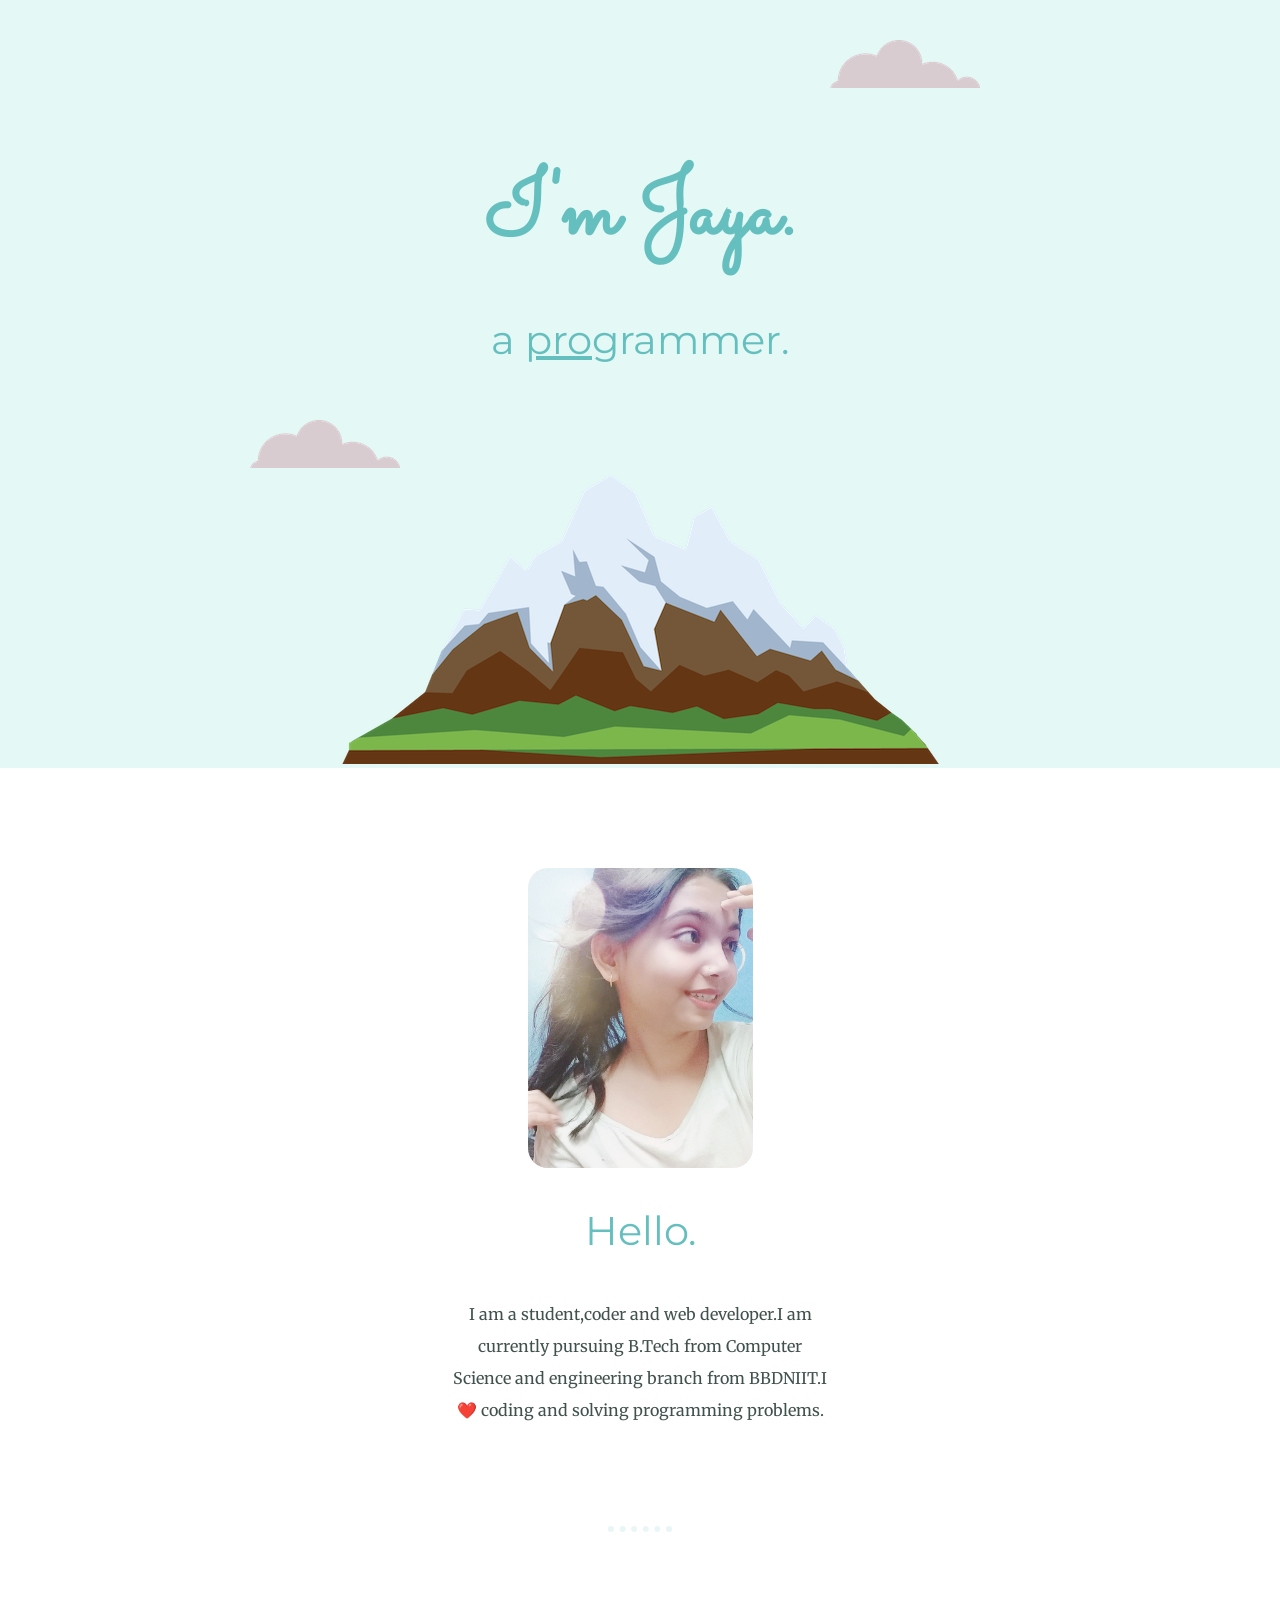
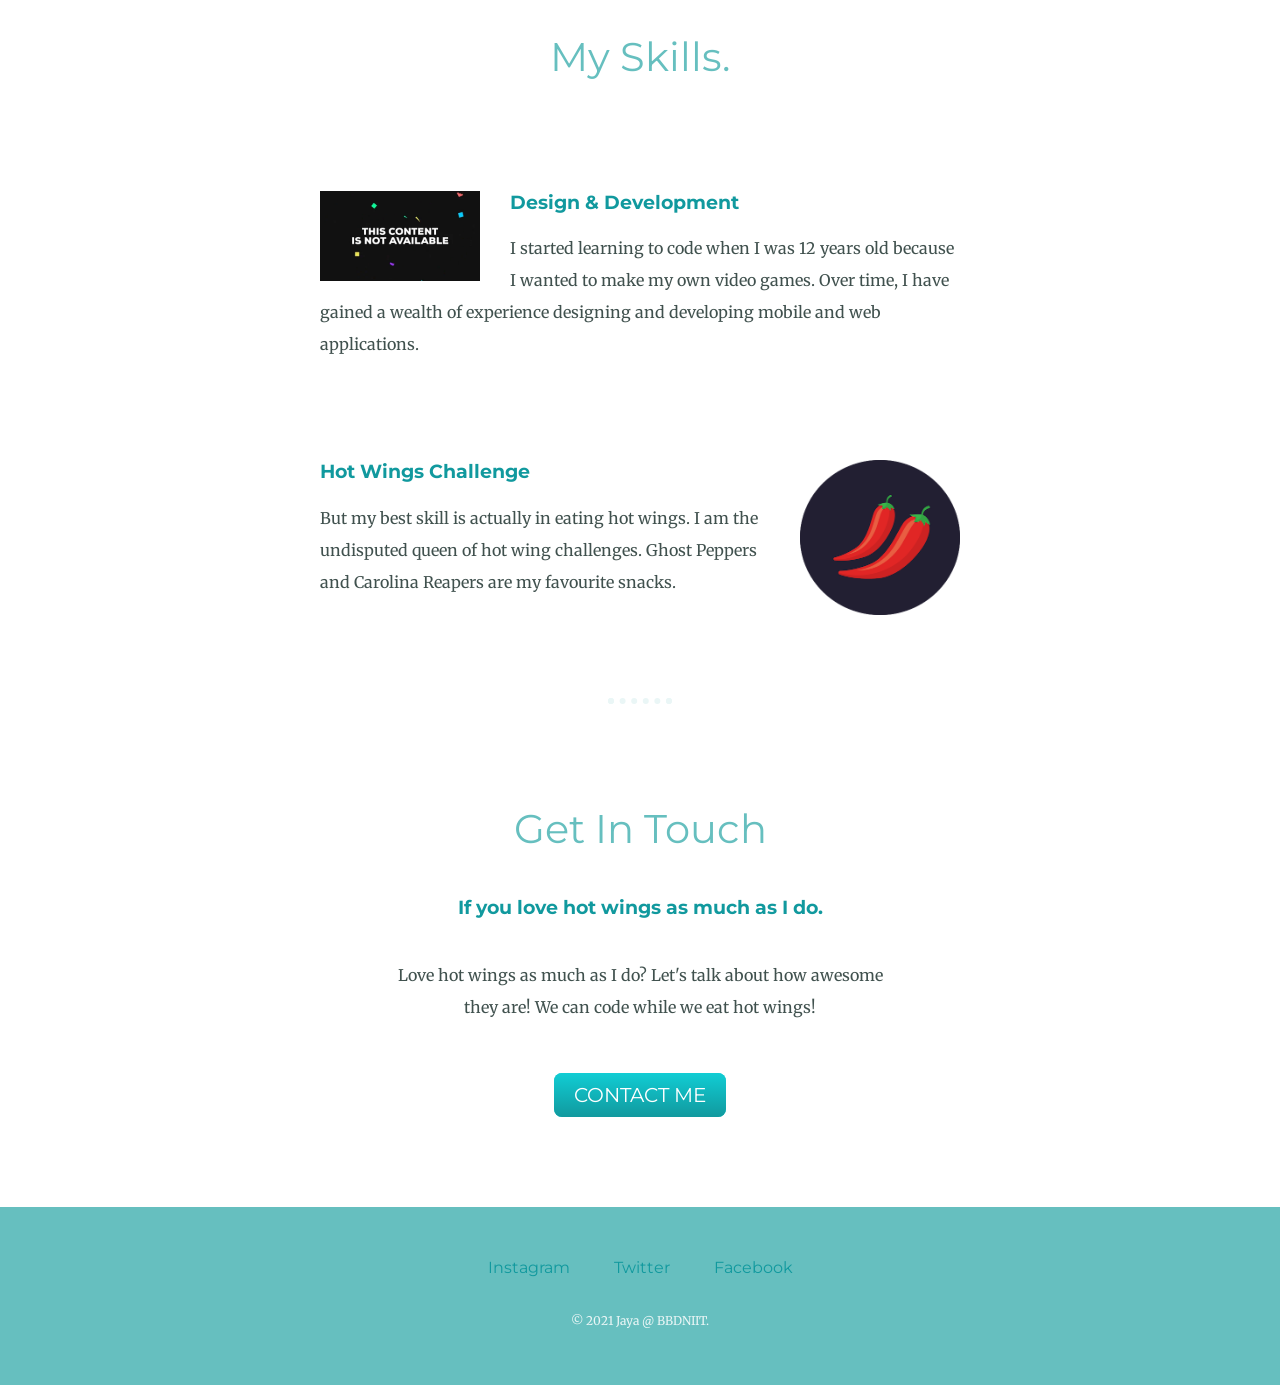
<file: index.html>
<!DOCTYPE html>
<html>

<head>
  <meta charset="utf-8">
  <title>Jaya Vishwakarma</title>
  <link rel="stylesheet" href="cv-style.css">
  <link href="https://fonts.googleapis.com/css?family=Merriweather|Montserrat|Sacramento" rel="stylesheet">
  <link rel="icon" href="favicon.ico">
</head>

<body>
  <div class="top-container">
    <img class="top-cloud" src="cloud.png" alt="cloud">
    <div class="title-text">
      <h1>I'm Jaya.</h1>
      <h2>a <span class="pro">pro</span>grammer.</h2>
    </div>
    <img class="bottom-cloud" src="cloud.png" alt="cloud">
    <img class="mountain" src="mountain.png" alt="mountain-img">
  </div>

  <div class="middle-container">
    <div class="profile">
      <img src="jayaaa.jpg" alt="jaya-profile-img" style="height:300px; border-radius:20px">
      <h2>Hello.</h2>
      <p class="intro">I am a student,coder and web developer.I am currently pursuing B.Tech from Computer Science and engineering branch from BBDNIIT.I ❤️ coding and solving programming problems.</p>
    </div>
    <hr>
    <div class="skills">
      <h2>My Skills.</h2>
      <div class="skill-row">
        <img class="code-img" src="giphy.gif" alt="code-img">

        <h3>Design & Development</h3>
        <p>I started learning to code when I was 12 years old because I wanted to make my own video games. Over time, I have gained a wealth of experience designing and developing mobile and web applications.</p>

      </div>
      <div class="skill-row">
        <img class="chilli-img" src="chillies.png" alt="chillies-img">

        <h3>Hot Wings Challenge</h3>
        <p>But my best skill is actually in eating hot wings. I am the undisputed queen of hot wing challenges. Ghost Peppers and Carolina Reapers are my favourite snacks.</p>

      </div>
    </div>
    <hr>
    <div class="contact-me">
      <h2>Get In Touch</h2>
      <h3>If you love hot wings as much as I do.</h3>
      <p class="contact-message">Love hot wings as much as I do? Let's talk about how awesome they are! We can code while we eat hot wings!</p>
      <a class="btn" href="mailto:1900560100049@bbdniit.ac.in">CONTACT ME</a>
    </div>
  </div>


  <div class="bottom-container">
    <a class="footer-link" href="https://www.instagram.com/_.jaya.sharma._/?hl=en" target="_blank">Instagram</a>
    <a class="footer-link" href="https://twitter.com/home" target="_blank">Twitter</a>
    <a class="footer-link" href="https://www.facebook.com/home.php" target="_blank">Facebook</a>
    <p class="copyright">© 2021 Jaya  @ BBDNIIT.</p>
  </div>
</body>

</html>
</file>
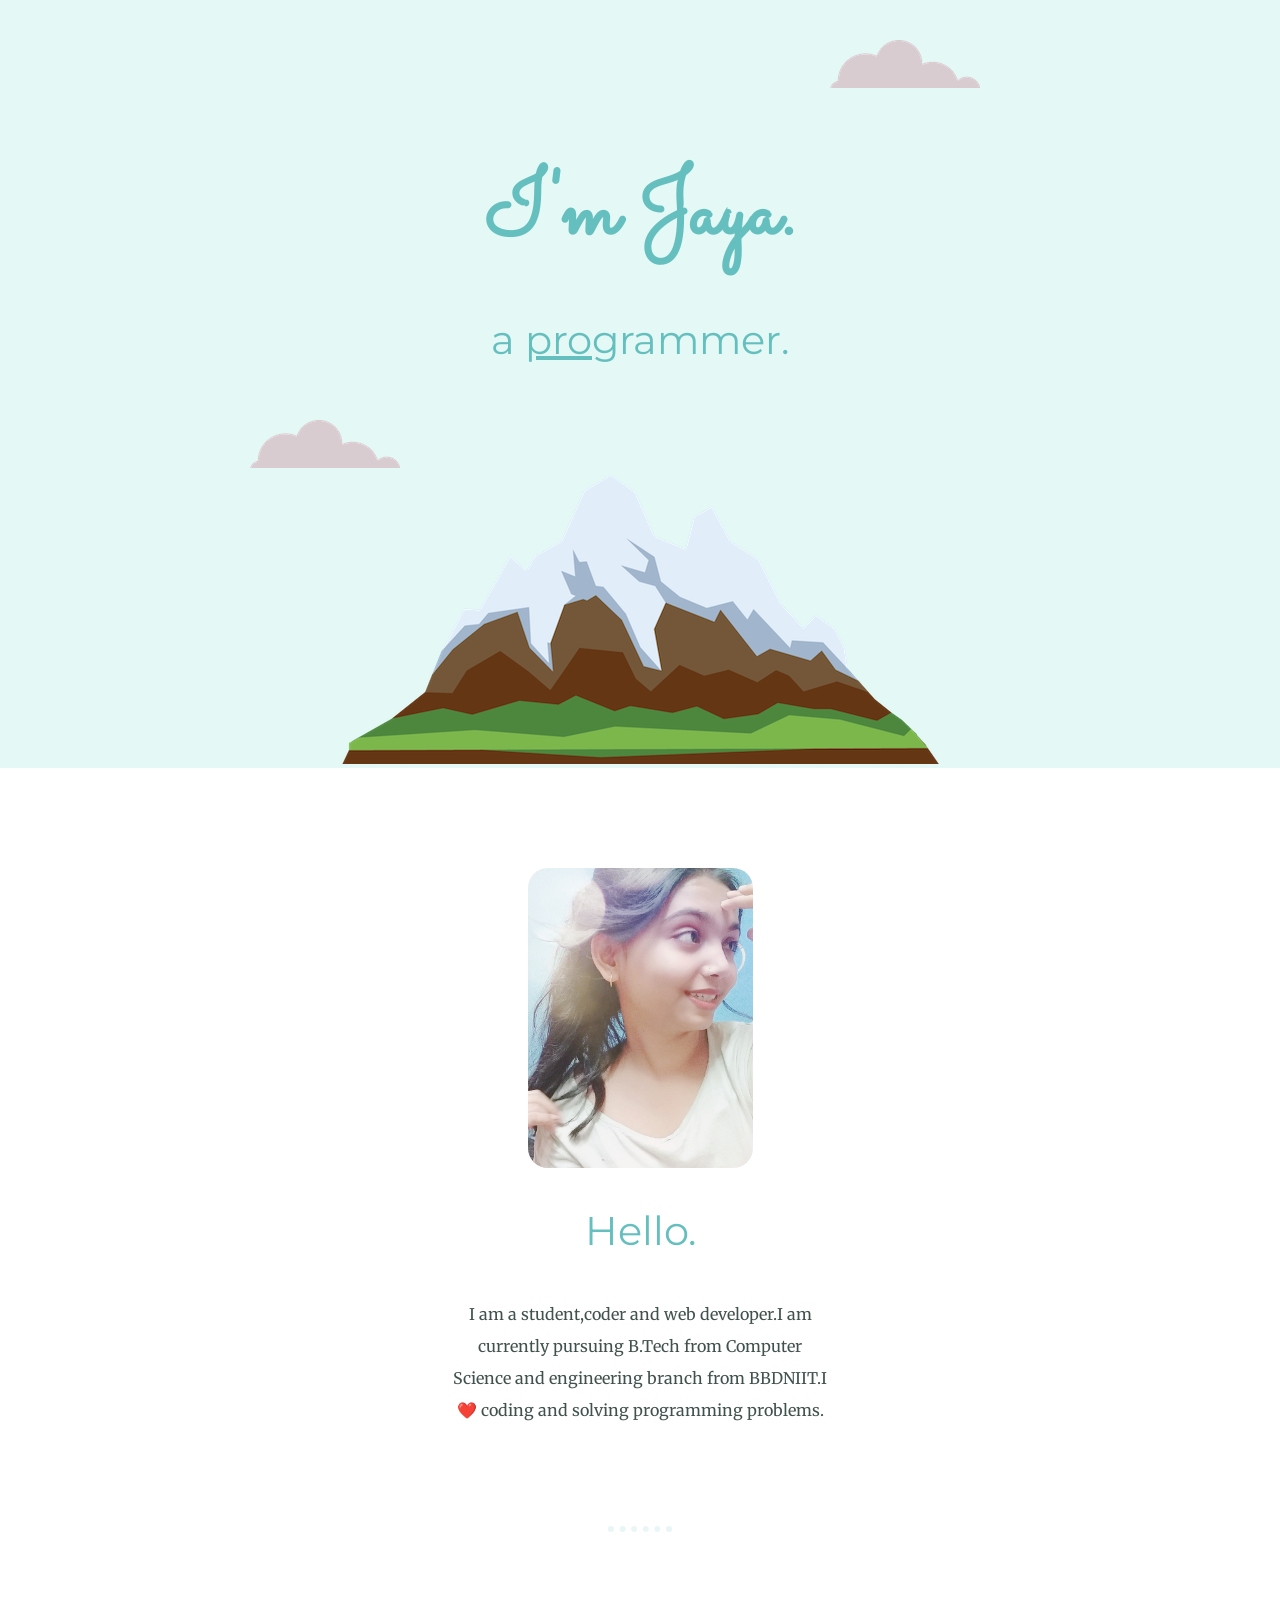
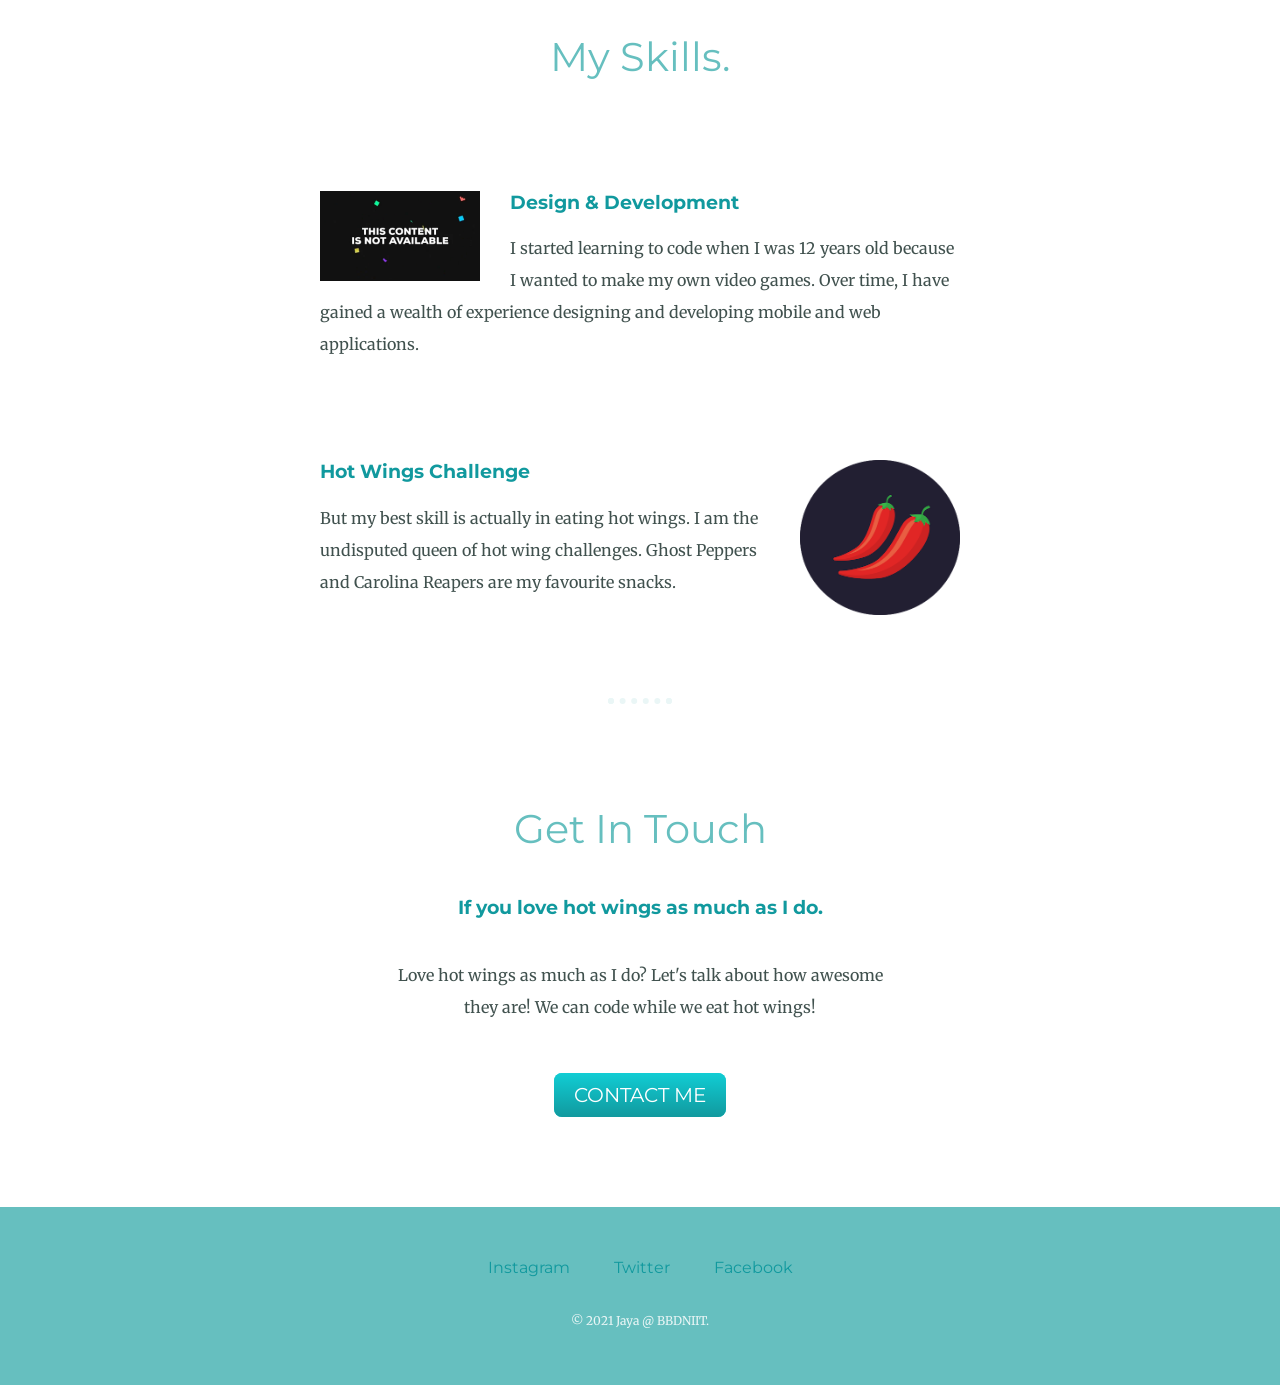
<file: index.html.html>
<!DOCTYPE html>
<html>

<head>
  <meta charset="utf-8">
  <title>Jaya Vishwakarma</title>
  <link rel="stylesheet" href="cv-style.css">
  <link href="https://fonts.googleapis.com/css?family=Merriweather|Montserrat|Sacramento" rel="stylesheet">
  <link rel="icon" href="favicon.ico">
</head>

<body>
  <div class="top-container">
    <img class="top-cloud" src="cloud.png" alt="cloud">
    <div class="title-text">
      <h1>I'm Jaya.</h1>
      <h2>a <span class="pro">pro</span>grammer.</h2>
    </div>
    <img class="bottom-cloud" src="cloud.png" alt="cloud">
    <img class="mountain" src="mountain.png" alt="mountain-img">
  </div>

  <div class="middle-container">
    <div class="profile">
      <img src="jayaaa.jpg" alt="jaya-profile-img" style="height:300px; border-radius:20px">
      <h2>Hello.</h2>
      <p class="intro">I am a student,coder and web developer.I am currently pursuing B.Tech from Computer Science and engineering branch from BBDNIIT.I ❤️ coding and solving programming problems.</p>
    </div>
    <hr>
    <div class="skills">
      <h2>My Skills.</h2>
      <div class="skill-row">
        <img class="code-img" src="giphy.gif" alt="code-img">

        <h3>Design & Development</h3>
        <p>I started learning to code when I was 12 years old because I wanted to make my own video games. Over time, I have gained a wealth of experience designing and developing mobile and web applications.</p>

      </div>
      <div class="skill-row">
        <img class="chilli-img" src="chillies.png" alt="chillies-img">

        <h3>Hot Wings Challenge</h3>
        <p>But my best skill is actually in eating hot wings. I am the undisputed queen of hot wing challenges. Ghost Peppers and Carolina Reapers are my favourite snacks.</p>

      </div>
    </div>
    <hr>
    <div class="contact-me">
      <h2>Get In Touch</h2>
      <h3>If you love hot wings as much as I do.</h3>
      <p class="contact-message">Love hot wings as much as I do? Let's talk about how awesome they are! We can code while we eat hot wings!</p>
      <a class="btn" href="mailto:1900560100049@bbdniit.ac.in">CONTACT ME</a>
    </div>
  </div>


  <div class="bottom-container">
    <a class="footer-link" href="https://www.instagram.com/_.jaya.sharma._/?hl=en" target="_blank">Instagram</a>
    <a class="footer-link" href="https://twitter.com/home" target="_blank">Twitter</a>
    <a class="footer-link" href="https://www.facebook.com/home.php" target="_blank">Facebook</a>
    <p class="copyright">© 2021 Jaya  @ BBDNIIT.</p>
  </div>
</body>

</html>
</file>
<file: cv-style.css>
body {
  color: #40514E;
  margin: 0;
  text-align: center;
  font-family: 'Merriweather', serif;
}

h1 {
  color: #66BFBF;
  font-size: 5.625rem;
  margin: 50px auto 0 auto;
  font-family: 'Sacramento', cursive;
}

h2 {
  color: #66BFBF;
  font-family: 'Montserrat', sans-serif;
  font-size: 2.5rem;
  font-weight: normal;
  padding-bottom: 10px;
}

h3 {
  color: #11999E;
  font-family: 'Montserrat', sans-serif;
}

p {
  line-height: 2;
}

hr {
  border: dotted #EAF6F6 6px;
  border-bottom: none;
  width: 4%;
  margin: 100px auto;
}

a{
  color: #11999E;
  font-family: 'Montserrat', sans-serif;
  margin: 10px 20px;
  text-decoration: none;
}

a:hover {
  color: #EAF6F6;
}

.top-container {
  background-color: #E4F9F5;
  position: relative;
  padding-top: 100px;
}

.middle-container {
  margin: 100px 0;
}

.bottom-container {
  background-color: #66BFBF;
  padding: 50px 0 20px;
}

.skill-row {
  width: 50%;
  margin: 100px auto 100px auto;
  text-align: left;
}

.pro {
  text-decoration: underline;
}

.intro {
  width: 30%;
  margin: auto;
}

.contact-message {
  width: 40%;
  margin: 40px auto 60px;
}

.copyright {
  color: #EAF6F6;
  font-size: 0.75rem;
  padding: 20px 0;
}

.top-cloud {
  position: absolute;
  right: 300px;
  top: 40px;
}

.bottom-cloud {
  position: absolute;
  left: 250px;
  bottom: 300px;
}

.code-img {
  width: 25%;
  float: left;
  margin-right: 30px;
}

.chilli-img {
  width: 25%;
  float: right;
  margin-left: 30px;
}

.btn {
  background: #11cdd4;
  background-image: -webkit-linear-gradient(top, #11cdd4, #11999e);
  background-image: -moz-linear-gradient(top, #11cdd4, #11999e);
  background-image: -ms-linear-gradient(top, #11cdd4, #11999e);
  background-image: -o-linear-gradient(top, #11cdd4, #11999e);
  background-image: linear-gradient(to bottom, #11cdd4, #11999e);
  -webkit-border-radius: 8;
  -moz-border-radius: 8;
  border-radius: 8px;
  font-family: 'Montserrat', sans-serif;
  color: #ffffff;
  font-size: 20px;
  padding: 10px 20px 10px 20px;
  text-decoration: none;
}

.btn:hover {
  background: #30e3cb;
  background-image: -webkit-linear-gradient(top, #30e3cb, #2bc4ad);
  background-image: -moz-linear-gradient(top, #30e3cb, #2bc4ad);
  background-image: -ms-linear-gradient(top, #30e3cb, #2bc4ad);
  background-image: -o-linear-gradient(top, #30e3cb, #2bc4ad);
  background-image: linear-gradient(to bottom, #30e3cb, #2bc4ad);
  text-decoration: none;
}
</file>
